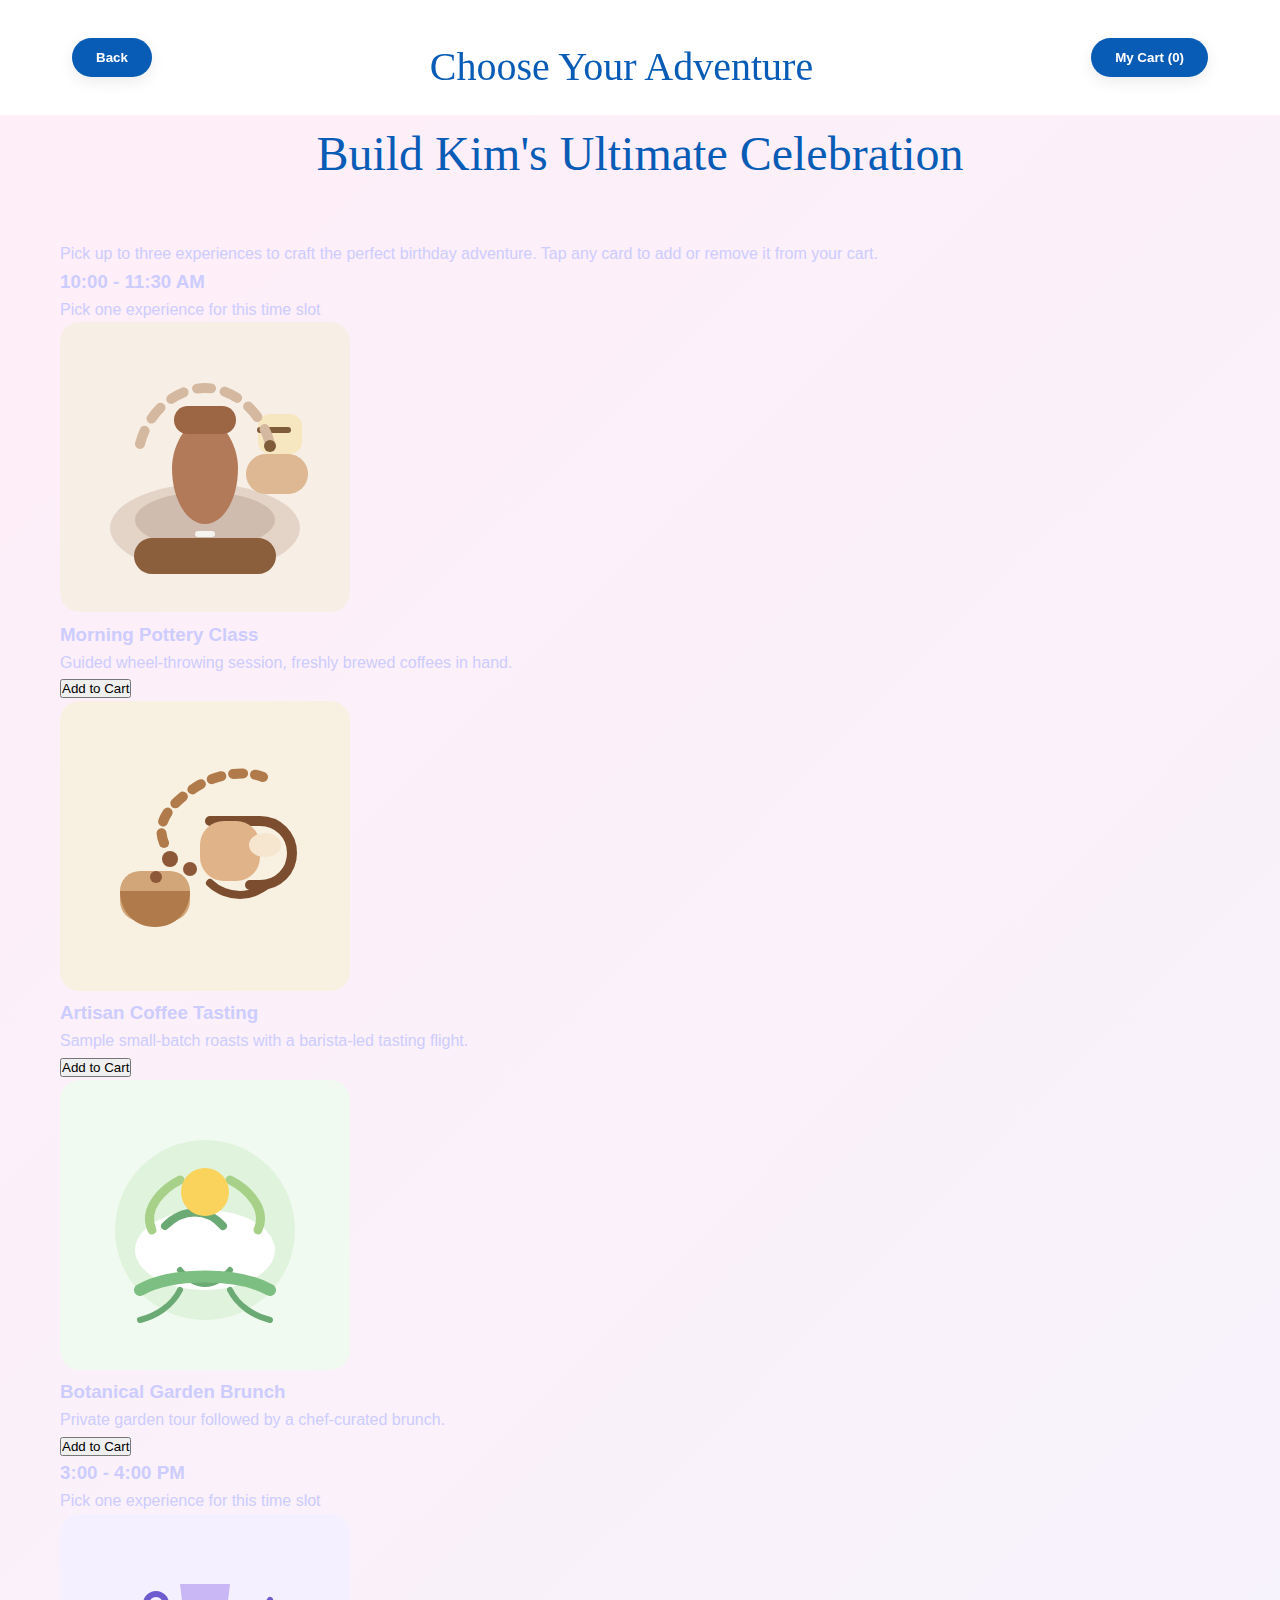
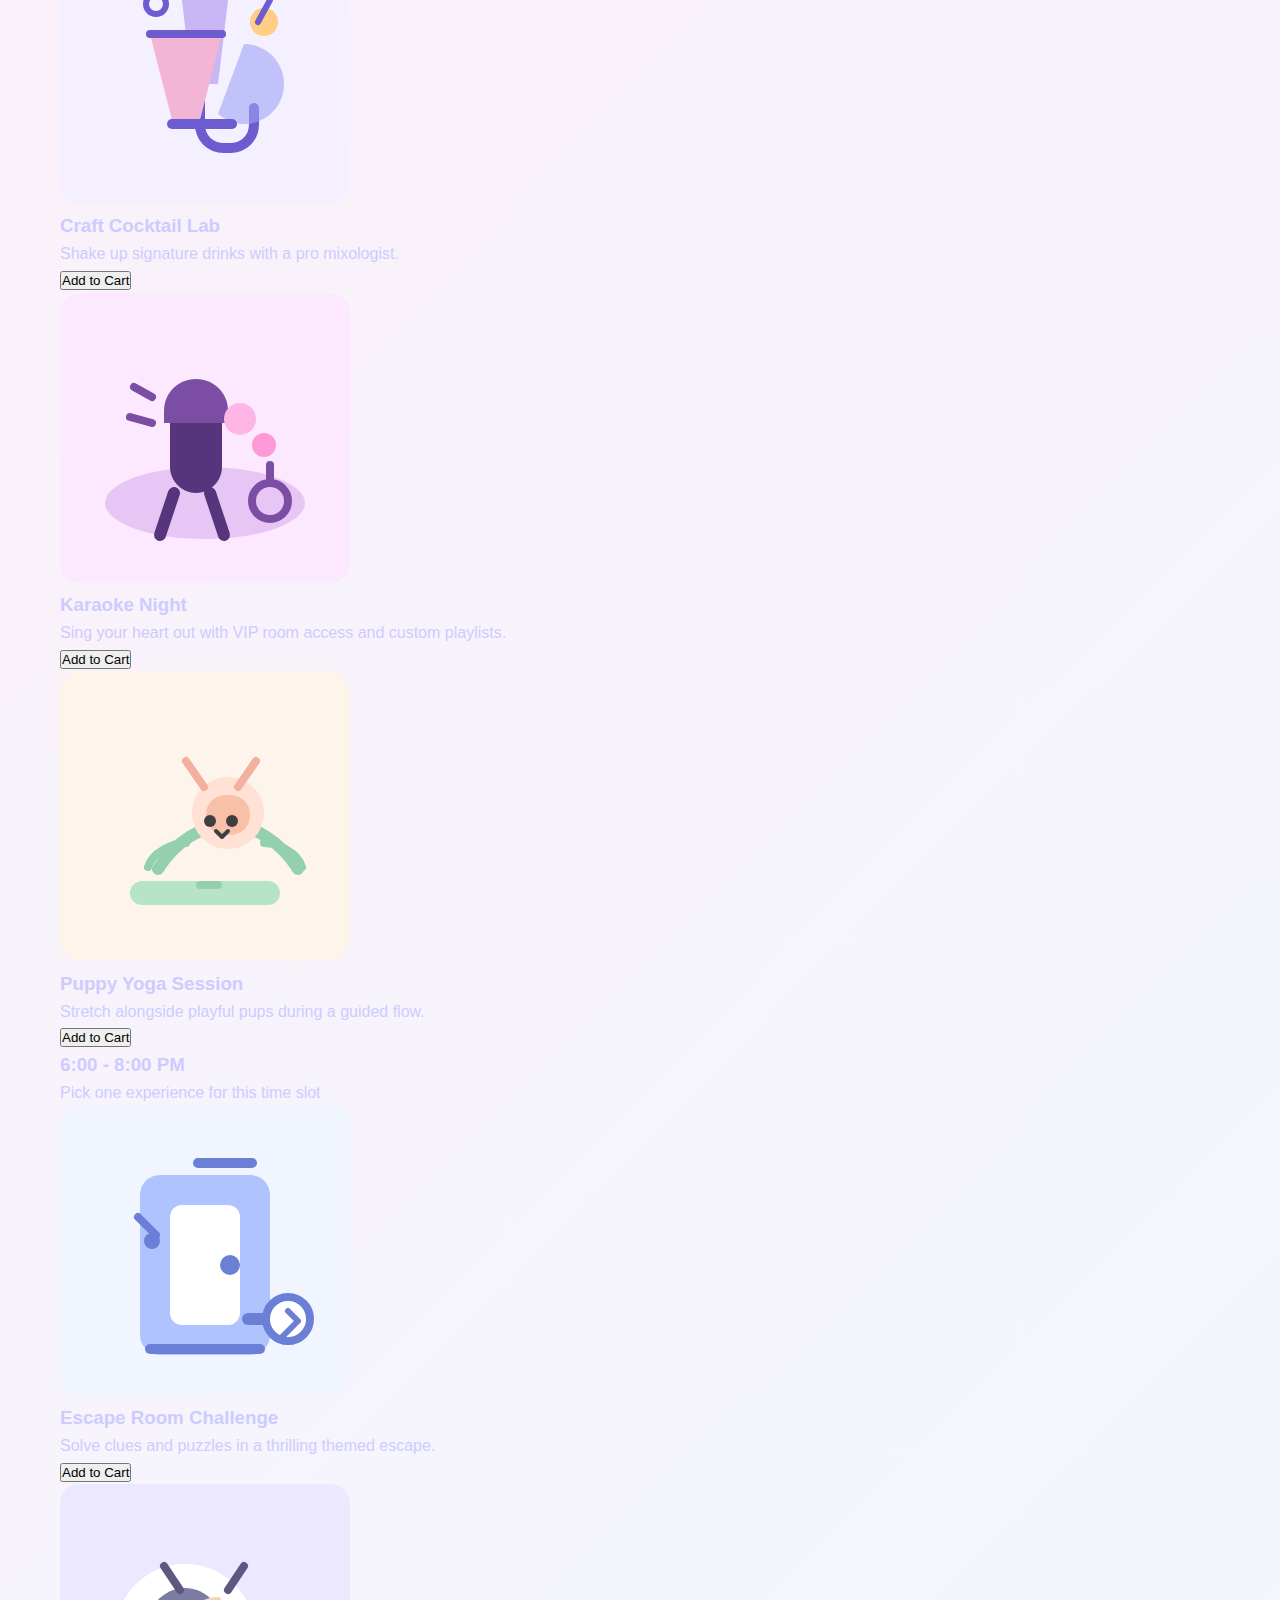
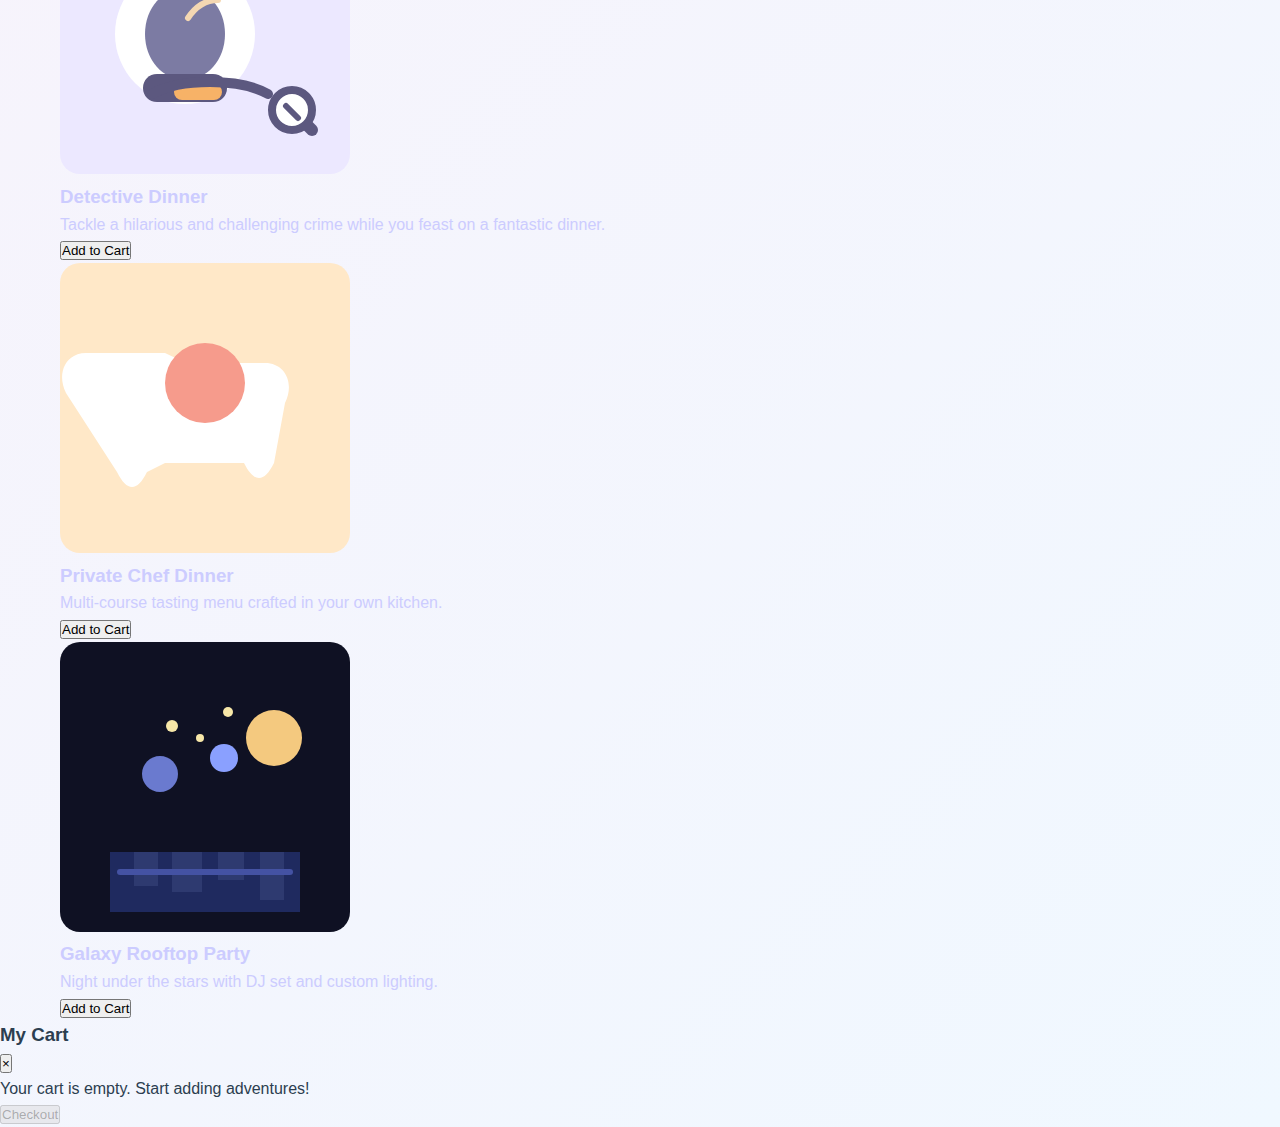
<file: choose-your-adventure.html>
<!DOCTYPE html>
<html lang="en">
<head>
    <meta charset="UTF-8">
    <meta name="viewport" content="width=device-width, initial-scale=1.0">
    <title>Kim's 24K Magic Year • Choose Your Adventure</title>
    <link rel="stylesheet" href="./styles.css">
</head>
<body>
    <nav class="navigation store-navigation">
        <div class="nav-container">
            <button class="nav-btn back-btn" type="button">Back</button>
            <h1 class="page-title">Choose Your Adventure</h1>
            <button class="nav-btn cart-toggle" type="button">My Cart (0)</button>
        </div>
    </nav>

    <main class="main-content choose-adventure-page">
        <section class="choose-adventure-store">
            <div class="container">
                <header class="store-header">
                    <h2 class="section-title">Build Kim's Ultimate Celebration</h2>
                    <p class="choose-adventure-subtitle">Pick up to three experiences to craft the perfect birthday adventure. Tap any card to add or remove it from your cart.</p>
                </header>

                <div class="store-feedback" role="status" aria-live="polite"></div>

                <div class="product-schedule"></div>
            </div>
        </section>
    </main>

    <aside class="cart-panel" aria-hidden="true">
        <div class="cart-panel__header">
            <h3>My Cart</h3>
            <button class="cart-panel__close" type="button" aria-label="Close cart">&times;</button>
        </div>
        <ul class="cart-items"></ul>
        <div class="cart-empty" hidden>Your cart is empty. Start adding adventures!</div>
        <div class="cart-feedback" role="status" aria-live="polite"></div>
        <button class="cart-checkout-btn" type="button">Checkout</button>
    </aside>

    <div class="cart-overlay" aria-hidden="true"></div>

    <script>
        (function() {
            const products = [
                {
                    id: 'morning-potter-class',
                    name: 'Morning Pottery Class',
                    price: '$60',
                    description: 'Guided wheel-throwing session, freshly brewed coffees in hand.',
                    image: '[data-uri]'
                },
                {
                    id: 'coffee-tasting',
                    name: 'Artisan Coffee Tasting',
                    price: '$35',
                    description: 'Sample small-batch roasts with a barista-led tasting flight.',
                    image: '[data-uri]'
                },
                {
                    id: 'botanical-brunch',
                    name: 'Botanical Garden Brunch',
                    price: '$85',
                    description: 'Private garden tour followed by a chef-curated brunch.',
                    image: '[data-uri]'
                },
                {
                    id: 'mixology-class',
                    name: 'Craft Cocktail Lab',
                    price: '$70',
                    description: 'Shake up signature drinks with a pro mixologist.',
                    image: '[data-uri]'
                },
                {
                    id: 'karaoke-night',
                    name: 'Karaoke Night',
                    price: '$45',
                    description: 'Sing your heart out with VIP room access and custom playlists.',
                    image: '[data-uri]'
                },
                {
                    id: 'puppy-yoga',
                    name: 'Puppy Yoga Session',
                    price: '$55',
                    description: 'Stretch alongside playful pups during a guided flow.',
                    image: '[data-uri]'
                },
                {
                    id: 'escape-room',
                    name: 'Escape Room Challenge',
                    price: '$90',
                    description: 'Solve clues and puzzles in a thrilling themed escape.',
                    image: '[data-uri]'
                },
                {
                    id: 'detective-dinner',
                    name: 'Detective Dinner',
                    price: '$120',
                    description: 'Tackle a hilarious and challenging crime while you feast on a fantastic dinner.',
                    image: '[data-uri]'
                },
                {
                    id: 'chef-dinner',
                    name: 'Private Chef Dinner',
                    price: '$200',
                    description: 'Multi-course tasting menu crafted in your own kitchen.',
                    image: '[data-uri]'
                },
                {
                    id: 'weekend-galaxy',
                    name: 'Galaxy Rooftop Party',
                    price: '$260',
                    description: 'Night under the stars with DJ set and custom lighting.',
                    image: '[data-uri]'
                }
            ];

            const scheduleGroups = [
                {
                    timeLabel: '10:00 - 11:30 AM',
                    productIds: ['morning-potter-class', 'coffee-tasting', 'botanical-brunch']
                },
                {
                    timeLabel: '3:00 - 4:00 PM',
                    productIds: ['mixology-class', 'karaoke-night', 'puppy-yoga']
                },
                {
                    timeLabel: '6:00 - 8:00 PM',
                    productIds: ['escape-room', 'detective-dinner', 'chef-dinner', 'weekend-galaxy']
                }
            ];

            const scheduleContainer = document.querySelector('.product-schedule');
            const feedback = document.querySelector('.store-feedback');
            const cartToggle = document.querySelector('.cart-toggle');
            const cartPanel = document.querySelector('.cart-panel');
            const cartOverlay = document.querySelector('.cart-overlay');
            const cartClose = document.querySelector('.cart-panel__close');
            const cartList = document.querySelector('.cart-items');
            const cartEmpty = document.querySelector('.cart-empty');
            const cartFeedback = document.querySelector('.cart-feedback');
            const cartCheckoutBtn = document.querySelector('.cart-checkout-btn');
            const backBtn = document.querySelector('.back-btn');

            const MAX_ITEMS = 3;
            const selected = new Set();
            const selectedByGroup = new Map();
            const requiredSelectionIds = ['morning-potter-class', 'puppy-yoga', 'detective-dinner'];
            const requiredSelectionSet = new Set(requiredSelectionIds);
            const lockedSelections = new Set();
            const checkoutAnnotations = new Map();

            function updateCartUI() {
                cartList.innerHTML = '';

                if (selected.size === 0) {
                    cartEmpty.hidden = false;
                    cartToggle.textContent = 'My Cart (0)';
                    if (cartCheckoutBtn) {
                        cartCheckoutBtn.disabled = true;
                    }
                    clearCartFeedback();
                } else {
                    cartEmpty.hidden = true;
                    selected.forEach((productId) => {
                        const item = products.find((product) => product.id === productId);
                        if (!item) return;
                        const li = document.createElement('li');
                        li.className = 'cart-item';
                        li.innerHTML = `
                            <div class="cart-item__info">
                                <span class="cart-item__name">${item.name}</span>
                                <span class="cart-item__price">${item.price}</span>
                            </div>
                            <span class="cart-item__status" aria-hidden="true"></span>
                            <button class="cart-item__remove" type="button" aria-label="Remove ${item.name} from cart">×</button>
                        `;
                        li.querySelector('.cart-item__remove').addEventListener('click', () => toggleProduct(item.id));
                        const status = checkoutAnnotations.get(productId);
                        const statusLabel = li.querySelector('.cart-item__status');
                        if (status === 'correct') {
                            li.classList.add('cart-item--correct');
                            statusLabel.textContent = 'Correct';
                        } else if (status === 'incorrect') {
                            li.classList.add('cart-item--incorrect');
                            statusLabel.textContent = 'Swap This';
                        } else {
                            statusLabel.textContent = '';
                        }
                        cartList.appendChild(li);
                    });
                    cartToggle.textContent = `My Cart (${selected.size})`;
                    if (cartCheckoutBtn) {
                        cartCheckoutBtn.disabled = false;
                    }
                }

                document.querySelectorAll('.product-card').forEach((card) => {
                    const id = card.dataset.productId;
                    const isSelected = selected.has(id);
                    const isLocked = lockedSelections.has(id);
                    card.classList.toggle('selected', isSelected);
                    card.classList.toggle('product-card--locked', isLocked);
                    const button = card.querySelector('.product-card__action');
                    if (!button) return;
                    if (isLocked) {
                        button.textContent = 'Locked';
                        button.disabled = true;
                        button.classList.remove('product-card__action--remove');
                        button.classList.add('product-card__action--locked');
                    } else if (isSelected) {
                        button.textContent = 'Remove';
                        button.disabled = false;
                        button.classList.add('product-card__action--remove');
                        button.classList.remove('product-card__action--locked');
                    } else {
                        button.textContent = 'Add to Cart';
                        button.disabled = false;
                        button.classList.remove('product-card__action--remove', 'product-card__action--locked');
                    }
                });

                const staleAnnotationIds = [];
                checkoutAnnotations.forEach((_, id) => {
                    if (!selected.has(id)) {
                        staleAnnotationIds.push(id);
                    }
                });
                staleAnnotationIds.forEach((id) => {
                    checkoutAnnotations.delete(id);
                    lockedSelections.delete(id);
                });
            }

            function showFeedback(message, isWarning) {
                feedback.textContent = message;
                feedback.classList.toggle('warning', Boolean(isWarning));
                feedback.classList.add('visible');
                clearTimeout(showFeedback.timeoutId);
                showFeedback.timeoutId = setTimeout(() => {
                    feedback.classList.remove('visible');
                }, 2500);
            }

            function getGroupId(productId) {
                for (const group of scheduleGroups) {
                    if (group.productIds.includes(productId)) {
                        return group.timeLabel;
                    }
                }
                return null;
            }

            function clearCartFeedback() {
                if (!cartFeedback) return;
                cartFeedback.textContent = '';
                cartFeedback.classList.remove('cart-feedback--error', 'cart-feedback--success');
            }

            function toggleProduct(productId) {
                const groupId = getGroupId(productId);
                const currentlySelectedInGroup = selectedByGroup.get(groupId);

                if (lockedSelections.has(productId)) {
                    showFeedback('This pick is already locked in.', false);
                    return;
                }

                if (selected.has(productId)) {
                    selected.delete(productId);
                    selectedByGroup.delete(groupId);
                    updateCartUI();
                    showFeedback('Removed from cart', false);
                    clearCartFeedback();
                    return;
                }

                if (selected.size >= MAX_ITEMS) {
                    showFeedback("Don't get greedy now", true);
                    return;
                }

                if (currentlySelectedInGroup && currentlySelectedInGroup !== productId) {
                    showFeedback(`You already chose one for ${groupId}`, true);
                    return;
                }

                selected.add(productId);
                selectedByGroup.set(groupId, productId);
                updateCartUI();
                showFeedback('Added to cart', false);
                clearCartFeedback();
            }

            function handleCheckout() {
                if (!cartCheckoutBtn) return;

                if (selected.size === 0) {
                    cartFeedback.textContent = 'Add adventures before checking out!';
                    cartFeedback.classList.add('cart-feedback--error');
                    cartFeedback.classList.remove('cart-feedback--success');
                    return;
                }

                const selectedIds = Array.from(selected);
                const correct = selectedIds.filter((id) => requiredSelectionSet.has(id));
                const incorrect = selectedIds.filter((id) => !requiredSelectionSet.has(id));
                const missing = requiredSelectionIds.filter((id) => !selected.has(id));
                const success = incorrect.length === 0 && missing.length === 0 && selectedIds.length === requiredSelectionSet.size;

                checkoutAnnotations.clear();
                lockedSelections.clear();

                if (success) {
                    requiredSelectionIds.forEach((id) => {
                        checkoutAnnotations.set(id, 'correct');
                        lockedSelections.add(id);
                    });
                    cartFeedback.textContent = 'Adventure locked in!';
                    cartFeedback.classList.remove('cart-feedback--error');
                    cartFeedback.classList.add('cart-feedback--success');
                    showFeedback('Checkout complete!', false);
                } else {
                    correct.forEach((id) => {
                        checkoutAnnotations.set(id, 'correct');
                        lockedSelections.add(id);
                    });
                    incorrect.forEach((id) => {
                        checkoutAnnotations.set(id, 'incorrect');
                    });
                    cartFeedback.textContent = "That would've been nice, but not quite. Try again.";
                    cartFeedback.classList.remove('cart-feedback--success');
                    cartFeedback.classList.add('cart-feedback--error');
                    showFeedback("That would've been nice, but not quite. Try again.", true);
                }

                updateCartUI();
            }

            scheduleGroups.forEach((group) => {
                const section = document.createElement('section');
                section.className = 'product-section';
                section.innerHTML = `
                    <header class="product-section__header">
                        <h3>${group.timeLabel}</h3>
                        <p class="product-section__hint">Pick one experience for this time slot</p>
                    </header>
                    <div class="product-grid" role="list"></div>
                `;

                const grid = section.querySelector('.product-grid');

                group.productIds.forEach((productId) => {
                    const product = products.find((item) => item.id === productId);
                    if (!product) return;

                    const card = document.createElement('article');
                    card.className = 'product-card';
                    card.dataset.productId = product.id;
                    card.setAttribute('role', 'listitem');
                    card.innerHTML = `
                        <div class="product-card__image-wrapper">
                            <img src="${product.image}" alt="${product.name}" loading="lazy">
                        </div>
                        <div class="product-card__body">
                            <div>
                                <h3 class="product-card__title">${product.name}</h3>
                                <p class="product-card__description">${product.description}</p>
                            </div>
                            <footer class="product-card__footer">
                                <button class="product-card__action" type="button">Add to Cart</button>
                            </footer>
                        </div>
                    `;

                    card.addEventListener('click', (event) => {
                        if (event.target.closest('button')) {
                            toggleProduct(product.id);
                            return;
                        }

                        toggleProduct(product.id);
                    });

                    grid.appendChild(card);
                });

                scheduleContainer.appendChild(section);
            });

            updateCartUI();

            function openCart() {
                cartPanel.classList.add('open');
                cartOverlay.classList.add('visible');
                cartPanel.setAttribute('aria-hidden', 'false');
                cartOverlay.setAttribute('aria-hidden', 'false');
            }

            function closeCart() {
                cartPanel.classList.remove('open');
                cartOverlay.classList.remove('visible');
                cartPanel.setAttribute('aria-hidden', 'true');
                cartOverlay.setAttribute('aria-hidden', 'true');
            }

            cartToggle.addEventListener('click', () => {
                if (cartPanel.classList.contains('open')) {
                    closeCart();
                } else {
                    openCart();
                }
            });

            cartClose.addEventListener('click', closeCart);
            cartOverlay.addEventListener('click', closeCart);

            if (cartCheckoutBtn) {
                cartCheckoutBtn.addEventListener('click', handleCheckout);
            }

            backBtn.addEventListener('click', () => {
                if (window.history.length > 1) {
                    window.history.back();
                } else {
                    window.location.href = 'index.html';
                }
            });
        })();
    </script>
</body>
</html>
</file>
<file: styles.css>
/* CSS Variables */
:root {
    --primary-color: #085cb6;
    --secondary-color: #a2c5c8;
    --accent-color: #ffd93d;
    --text-color: #2c3e50;
    --text-light: #7f8c8d;
    --background: #fefefe;
    --card-background: #ffffff;
    --shadow: 0 10px 30px rgba(0, 0, 0, 0.1);
    --shadow-light: 0 5px 15px rgba(0, 0, 0, 0.08);
    --border-radius: 20px;
    --transition: all 0.3s ease;
    --font-family: 'Quicksand', -apple-system, BlinkMacSystemFont, 'Segoe UI', Roboto, sans-serif;
    --heading-font: 'Borel', cursive;
}

/* Reset & Base Styles */
* {
    margin: 0;
    padding: 0;
    box-sizing: border-box;
}

html {
    scroll-behavior: smooth;
}

body {
    font-family: var(--font-family);
    line-height: 1.6;
    color: var(--text-color);
    background: linear-gradient(135deg, #ffeef8 0%, #f0f8ff 100%);
    overflow-x: hidden;
}

.container {
    color: #CCCCFF;
    max-width: 1200px;
    margin: 0 auto;
    padding: 0 20px;
}

/* Landing Screen */
.landing {
    position: fixed;
    top: 0;
    left: 0;
    width: 100%;
    height: 100vh;
    background: linear-gradient(135deg, var(--primary-color) 0%, var(--secondary-color) 100%);
    display: flex;
    align-items: center;
    justify-content: center;
    z-index: 1000;
    transition: transform 0.8s ease, opacity 0.8s ease;
}

.landing.hidden {
    transform: translateY(-100%);
    opacity: 0;
    pointer-events: none;
}

.landing-content {
    text-align: center;
    color: white;
    z-index: 2;
}

.landing-title {
    font-family: var(--heading-font);
    font-size: clamp(2.5rem, 8vw, 4rem);
    font-weight: 400;
    margin-bottom: 1rem;
    text-shadow: 0 2px 10px rgba(0, 0, 0, 0.2);
    animation: fadeInUp 1s ease 0.2s both;
}

.landing-subtitle {
    font-size: clamp(1rem, 3vw, 1.25rem);
    font-weight: 300;
    margin-bottom: 3rem;
    opacity: 0.9;
    animation: fadeInUp 1s ease 0.4s both;
}

.enter-btn {
    position: relative;
    background: var(--card-background);
    color: var(--primary-color);
    border: none;
    padding: 1rem 3rem;
    font-size: 1.1rem;
    font-weight: 600;
    border-radius: 50px;
    cursor: pointer;
    transition: var(--transition);
    box-shadow: var(--shadow);
    overflow: hidden;
    animation: fadeInUp 1s ease 0.6s both;
}

.enter-btn:hover {
    transform: translateY(-3px);
    box-shadow: 0 15px 40px rgba(0, 0, 0, 0.2);
}

.enter-btn:active {
    transform: translateY(-1px);
}

.enter-btn:focus {
    outline: 3px solid rgba(255, 255, 255, 0.5);
    outline-offset: 2px;
}

.sparkles {
    position: absolute;
    top: 0;
    left: 0;
    width: 100%;
    height: 100%;
    pointer-events: none;
    opacity: 0;
    transition: opacity 0.3s ease;
}

.enter-btn:hover .sparkles {
    opacity: 1;
}

/* Confetti Animation */
.confetti-container {
    position: fixed;
    top: 0;
    left: 0;
    width: 100%;
    height: 100%;
    pointer-events: none;
    overflow: hidden;
    z-index: 1000;
}

@keyframes confettiFall {
    0% {
        transform: translateY(-100vh) rotate(0deg);
        opacity: 1;
    }
    100% {
        transform: translateY(100vh) rotate(720deg);
        opacity: 0;
    }
}

/* Main Content */
.main-content {
    position: relative;
    z-index: 1;
    min-height: 100vh;
}

/* Navigation Bar */
.navigation {
    position: sticky;
    top: 0;
    background: rgba(255, 255, 255, 0.95);
    backdrop-filter: blur(10px);
    border-bottom: 1px solid rgba(255, 107, 157, 0.1);
    z-index: 100;
    padding: 1rem 0;
}

.nav-container {
    max-width: 1200px;
    margin: 0 auto;
    padding: 0 2rem;
    display: flex;
    align-items: center;
    justify-content: space-between;
}

.page-title {
    font-family: var(--heading-font);
    font-size: clamp(1.5rem, 4vw, 2.5rem);
    font-weight: 400;
    color: var(--primary-color);
    margin: 1.2rem 0 0 0;
    text-align: center;
    flex: 1;
}

.nav-btn {
    background: var(--primary-color);
    color: white;
    border: none;
    padding: 0.75rem 1.5rem;
    border-radius: 25px;
    font-weight: 600;
    cursor: pointer;
    transition: var(--transition);
    box-shadow: var(--shadow-light);
}

.nav-btn:hover {
    background: #ff4d7d;
    transform: translateY(-2px);
    box-shadow: var(--shadow);
}

.nav-btn:focus {
    outline: 3px solid rgba(255, 107, 157, 0.3);
    outline-offset: 2px;
}

/* Party Plan Dropdown */
.party-plan-container {
    position: relative;
}

.party-plan-dropdown {
    position: absolute;
    top: 100%;
    right: 0;
    width: 300px;
    background: white;
    border-radius: 15px;
    box-shadow: 0 20px 40px rgba(0, 0, 0, 0.15);
    border: 1px solid rgba(255, 107, 157, 0.1);
    overflow: hidden;
    transform: translateY(-10px);
    opacity: 0;
    visibility: hidden;
    transition: all 0.3s ease;
    z-index: 1000;
    margin-top: 10px;
}

.party-plan-dropdown.show {
    transform: translateY(0);
    opacity: 1;
    visibility: visible;
}

.dropdown-content {
    padding: 2rem 1.5rem;
    text-align: center;
}

.lock-icon {
    font-size: 2.5rem;
    margin-bottom: 1rem;
    display: block;
}

.dropdown-content h3 {
    font-family: var(--heading-font);
    color: var(--primary-color);
    font-size: 1.2rem;
    font-weight: 400;
    margin-bottom: 0.5rem;
}

.dropdown-content p {
    color: var(--text-light);
    font-size: 0.9rem;
    margin: 0;
}

/* Main Video Section */
.main-video-section {
    padding: 6rem 0;
    background: var(--background);
    position: relative;
}

.main-video-section .scroll-arrow {
    position: absolute;
    bottom: 4rem;
    left: 50%;
    transform: translateX(-50%);
    background: rgba(255, 255, 255, 0.9);
    border: none;
    width: 60px;
    height: 60px;
    border-radius: 50%;
    cursor: pointer;
    display: flex;
    align-items: center;
    justify-content: center;
    transition: var(--transition);
    box-shadow: var(--shadow-light);
}

.main-video-section .scroll-arrow:hover {
    background: white;
    transform: translateX(-50%) translateY(-3px);
    box-shadow: var(--shadow);
}

.main-video-section .scroll-arrow svg {
    color: var(--primary-color);
    width: 32px;
    height: 32px;
}


/* Kyle Quote Section */
.kyle-quote {
    padding: 17rem 0;
    background: #CCCCFF;
    position: relative;
}

.quote-container {
    max-width: 800px;
    margin: 0 auto;
    text-align: center;
    position: relative;
}

.quote-container::before {
    content: '"';
    font-size: 6rem;
    color: var(--primary-color);
    position: absolute;
    top: -2rem;
    left: -2rem;
    font-family: Georgia, serif;
    opacity: 0.3;
    line-height: 1;
}

.quote-text {
    font-size: 1.4rem;
    line-height: 1.8;
    color: var(--text-color);
    font-style: italic;
    font-weight: 300;
    margin: 0 0 2rem 0;
    position: relative;
    z-index: 1;
}

.quote-author {
    display: block;
    font-size: 1.1rem;
    color: var(--primary-color);
    font-style: normal;
    font-weight: 600;
    margin-top: 2rem;
}

.kyle-quote .scroll-arrow {
    position: absolute;
    bottom: 2rem;
    left: 50%;
    transform: translateX(-50%);
    background: rgba(255, 255, 255, 0.9);
    border: none;
    width: 60px;
    height: 60px;
    border-radius: 50%;
    cursor: pointer;
    display: flex;
    align-items: center;
    justify-content: center;
    transition: var(--transition);
    box-shadow: var(--shadow-light);
}

.kyle-quote .scroll-arrow:hover {
    background: white;
    transform: translateX(-50%) translateY(-3px);
    box-shadow: var(--shadow);
}

.kyle-quote .scroll-arrow svg {
    color: var(--primary-color);
    width: 32px;
    height: 32px;
}


/* Memories Section */
.memories {
    padding: 4rem 0 6rem;
    position: relative;
}

.memories .scroll-arrow {
    position: absolute;
    bottom: 2rem;
    left: 50%;
    transform: translateX(-50%);
    background: rgba(255, 255, 255, 0.9);
    border: none;
    width: 60px;
    height: 60px;
    border-radius: 50%;
    cursor: pointer;
    display: flex;
    align-items: center;
    justify-content: center;
    transition: var(--transition);
    box-shadow: var(--shadow-light);
}

.memories .scroll-arrow:hover {
    background: white;
    transform: translateX(-50%) translateY(-3px);
    box-shadow: var(--shadow);
}

.memories .scroll-arrow svg {
    color: var(--primary-color);
    width: 32px;
    height: 32px;
}

/* Quotes Section */
.quotes {
    padding: 6rem 0;
    background: linear-gradient(135deg, rgba(255, 107, 157, 0.03) 0%, rgba(168, 230, 207, 0.03) 100%);
}

.quotes-grid {
    display: grid;
    grid-template-columns: repeat(auto-fit, minmax(350px, 1fr));
    gap: 2rem;
    margin-top: 3rem;
}

.quote-card {
    background: var(--card-background);
    padding: 2rem;
    border-radius: var(--border-radius);
    box-shadow: var(--shadow-light);
    transition: var(--transition);
    border-left: 4px solid var(--secondary-color);
    position: relative;
    overflow: hidden;
}

.quote-card:hover {
    transform: translateY(-5px);
    box-shadow: var(--shadow);
}

.quote-card::before {
    content: '"';
    font-size: 3rem;
    color: var(--primary-color);
    position: absolute;
    top: 1rem;
    left: 1.5rem;
    font-family: Georgia, serif;
    opacity: 0.2;
    line-height: 1;
}

.friend-quote {
    font-size: 1.1rem;
    line-height: 1.6;
    color: var(--text-color);
    font-style: italic;
    margin: 0 0 1.5rem 0;
    position: relative;
    z-index: 1;
}

.friend-name {
    display: block;
    font-size: 1rem;
    color: var(--primary-color);
    font-style: normal;
    font-weight: 600;
    text-align: right;
}

.section-title {
    font-family: var(--heading-font);
    font-size: clamp(2rem, 5vw, 3rem);
    font-weight: 400;
    text-align: center;
    margin-bottom: 3rem;
    color: var(--primary-color);
}

/* Video Container */
.video-container {
    max-width: 900px;
    width: 90%;
    margin: 0 auto 4rem;
    border-radius: var(--border-radius);
    overflow: hidden;
    box-shadow: var(--shadow);
    aspect-ratio: 16/9;
}

.video-container video {
    width: 100%;
    height: 100%;
    object-fit: cover;
}

/* Gallery - Masonry Layout */
.gallery {
    columns: 3;
    column-gap: 0;
    max-width: 1200px;
    margin: 2rem auto 0;
}

.gallery-item {
    display: inline-block;
    width: 100%;
    margin-bottom: 2px;
    border-radius: var(--border-radius);
    overflow: hidden;
    box-shadow: var(--shadow-light);
    cursor: pointer;
    transition: var(--transition);
    break-inside: avoid;
}

/* Dynamic sizing based on image content */
.gallery-item {
    position: relative;
}

.gallery-item img {
    width: 100%;
    height: auto;
    display: block;
}

.gallery-item:hover {
    transform: translateY(-2px);
    box-shadow: var(--shadow);
}

/* Special positioning for photo02 to show faces */
.gallery-item[data-index="1"] img {
    object-fit: cover;
    height: 300px;
    object-position: center top;
}

.gallery-item:hover img {
    transform: scale(1.02);
    transition: var(--transition);
}

/* Lightbox */
.lightbox {
    position: fixed;
    top: 0;
    left: 0;
    width: 100%;
    height: 100%;
    z-index: 2000;
    display: flex;
    align-items: center;
    justify-content: center;
    opacity: 0;
    visibility: hidden;
    transition: var(--transition);
}

.lightbox.active {
    opacity: 1;
    visibility: visible;
}

.lightbox-overlay {
    position: absolute;
    top: 0;
    left: 0;
    width: 100%;
    height: 100%;
    background: rgba(0, 0, 0, 0.9);
    cursor: pointer;
}

.lightbox-content {
    position: relative;
    max-width: 90vw;
    max-height: 90vh;
    z-index: 1;
}

.lightbox-image {
    max-width: 100%;
    max-height: 90vh;
    object-fit: contain;
    border-radius: 10px;
}

.lightbox-close,
.lightbox-prev,
.lightbox-next {
    position: absolute;
    background: rgba(255, 255, 255, 0.9);
    border: none;
    width: 50px;
    height: 50px;
    border-radius: 50%;
    cursor: pointer;
    font-size: 1.5rem;
    font-weight: bold;
    color: var(--text-color);
    transition: var(--transition);
    display: flex;
    align-items: center;
    justify-content: center;
}

.lightbox-close:hover,
.lightbox-prev:hover,
.lightbox-next:hover {
    background: white;
    transform: scale(1.1);
}

.lightbox-close {
    top: -25px;
    right: -25px;
}

.lightbox-prev {
    left: -75px;
    top: 50%;
    transform: translateY(-50%);
}

.lightbox-next {
    right: -75px;
    top: 50%;
    transform: translateY(-50%);
}

/* Back to Top Button */
.back-to-top {
    position: fixed;
    bottom: 2rem;
    right: 2rem;
    width: 50px;
    height: 50px;
    background: var(--primary-color);
    color: white;
    border: none;
    border-radius: 50%;
    cursor: pointer;
    box-shadow: var(--shadow);
    transition: var(--transition);
    opacity: 0;
    visibility: hidden;
    z-index: 100;
    display: flex;
    align-items: center;
    justify-content: center;
}

.back-to-top.visible {
    opacity: 1;
    visibility: visible;
}

.back-to-top:hover {
    transform: translateY(-3px);
    box-shadow: 0 15px 30px rgba(255, 107, 157, 0.4);
}

.back-to-top:focus {
    outline: 3px solid rgba(255, 107, 157, 0.5);
    outline-offset: 2px;
}

/* Footer */
.footer {
    background: var(--text-color);
    color: white;
    padding: 2rem 0;
    text-align: center;
}

.footer p {
    font-size: 1rem;
    opacity: 0.8;
}

/* Animations */
@keyframes fadeInUp {
    from {
        opacity: 0;
        transform: translateY(30px);
    }
    to {
        opacity: 1;
        transform: translateY(0);
    }
}

/* Responsive Design */
@media (max-width: 768px) {
    .highlights-list {
        grid-template-columns: 1fr;
    }
    
    .gallery {
        columns: 2;
        column-gap: 0;
    }
    
    .party-plan-dropdown {
        width: 250px;
        right: -20px;
    }
    
    .quotes-grid {
        grid-template-columns: 1fr;
        gap: 1.5rem;
    }
    
    .quote-card {
        padding: 1.5rem;
    }
    
    .lightbox-prev,
    .lightbox-next {
        display: none;
    }
    
    .container {
        padding: 0 15px;
    }
    
    .navigation {
        padding: 1rem;
    }
    
    .scroll-arrow {
        bottom: 1rem;
        width: 50px;
        height: 50px;
    }
    
    .scroll-arrow svg {
        width: 28px;
        height: 28px;
    }
    
    .video-overlay {
        padding: 2rem 1rem 1rem;
    }
    
    .video-placeholder-content {
        padding: 1.5rem;
    }
    
    .video-placeholder-content h2 {
        font-size: 1.5rem;
    }
}

@media (max-width: 480px) {
    .enter-btn {
        padding: 0.8rem 2rem;
        font-size: 1rem;
    }
    
    .memories {
        padding: 3rem 0;
    }
    
    .about {
        padding: 3rem 0;
    }
    
    .gallery {
        columns: 1;
        column-gap: 0;
    }
    
    .party-plan-dropdown {
        width: 200px;
        right: -10px;
    }
    
    .dropdown-content {
        padding: 1.5rem 1rem;
    }
    
    .dropdown-content h3 {
        font-size: 1.1rem;
    }
    
    
    .nav-btn,
    .scroll-arrow {
        width: 40px;
        height: 40px;
    }
    
    .scroll-arrow svg {
        width: 24px;
        height: 24px;
    }
    
    .video-placeholder-content svg {
        width: 80px;
        height: 80px;
    }
}

/* High contrast mode support */
@media (prefers-contrast: high) {
    :root {
        --shadow: 0 2px 8px rgba(0, 0, 0, 0.3);
        --shadow-light: 0 1px 4px rgba(0, 0, 0, 0.2);
    }
}

/* Reduced motion support */
@media (prefers-reduced-motion: reduce) {
    * {
        animation-duration: 0.01ms !important;
        animation-iteration-count: 1 !important;
        transition-duration: 0.01ms !important;
    }
    
    html {
        scroll-behavior: auto;
    }
}
</file>
